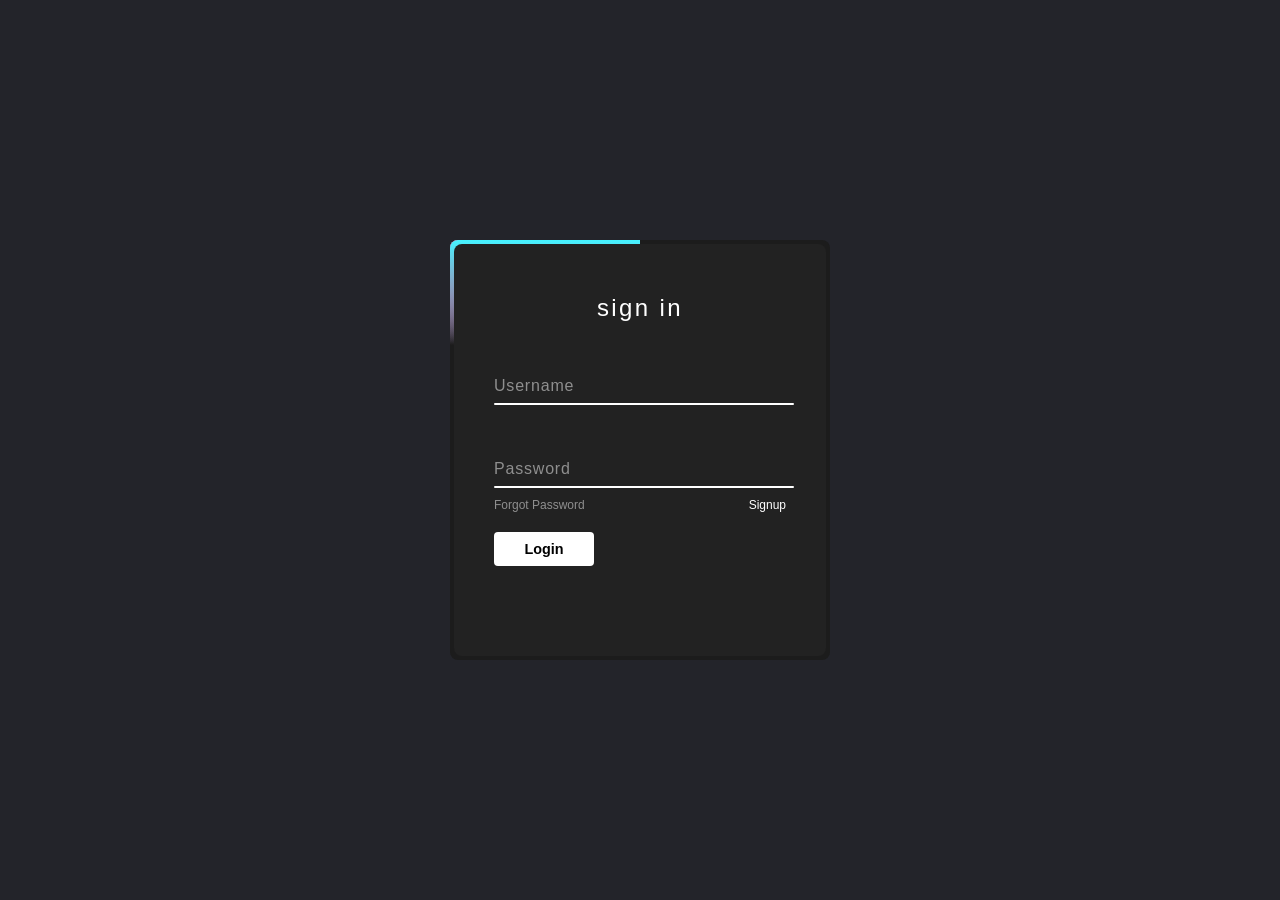
<file: index.html>
<!DOCTYPE html>
<html lang="en">
<head>
    <meta charset="UTF-8">
    <meta http-equiv="X-UA-Compatible" content="IE=edge">
    <meta name="viewport" content="width=device-width, initial-scale=1.0">
    <title>INDEX</title>
    <link rel="stylesheet" href="style_index.css">
</head>
<body>
    <div class="box">
        <span class="borderline"></span>
        <form>
            <h2>sign in</h2>
            <div class="inputbox">
                <input type="text" required="required">
                <span>Username</span>
                <i></i>
            </div>
            <div class="inputbox">
                <input type="password" required="required">
                <span>Password</span>
                <i></i>
            </div>
            <div class="links">
                <a href="#">Forgot Password</a>
                <a href="#">Signup</a>
            </div>
            <input type="submit" value="Login">
        </form>
    </div>

</body>
</html>
</file>
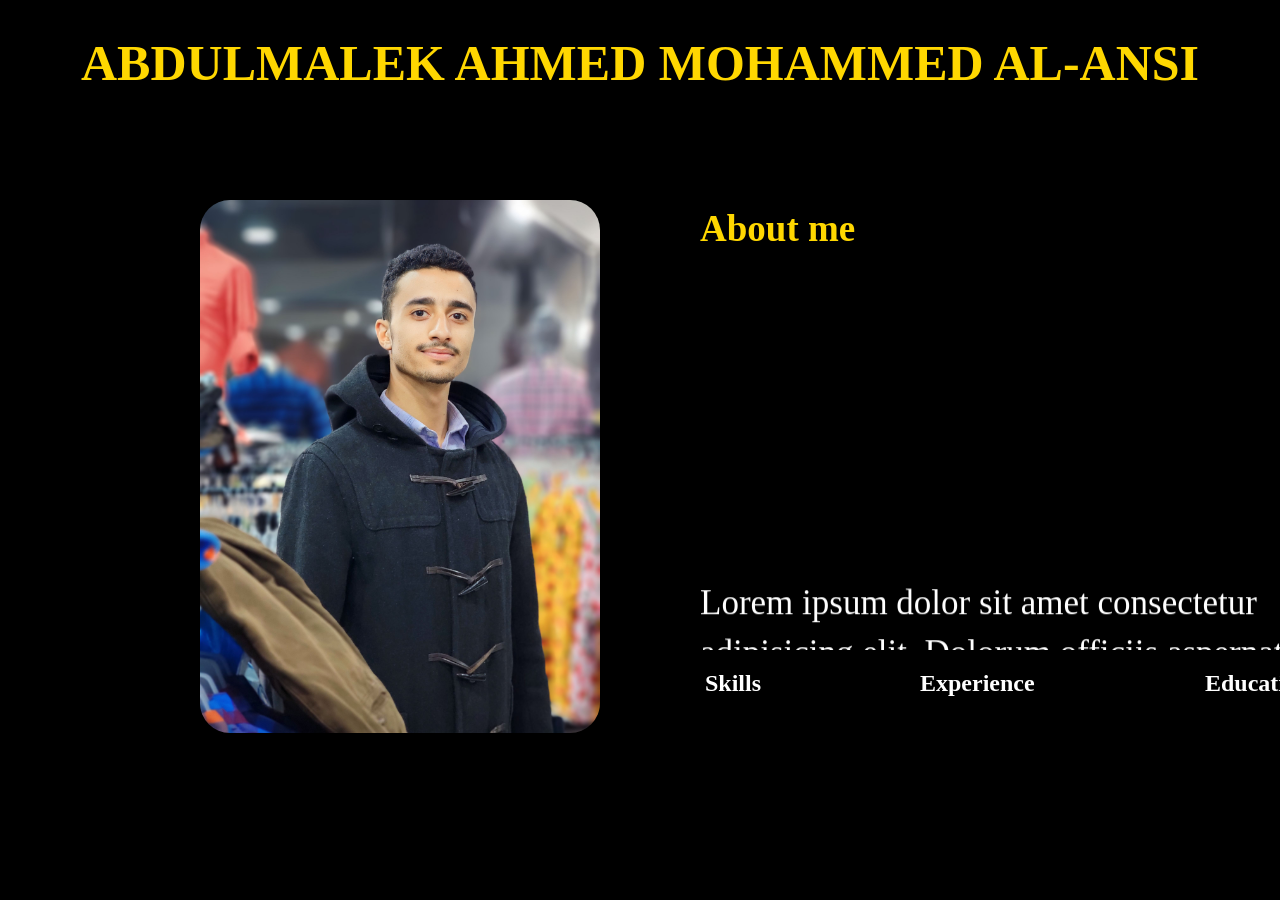
<file: about me.html>
﻿<!DOCTYPE html>
<html lang="en">
<head>
    <meta charset="UTF-8">
    <title>ABOUT ME</title>
    <style>
        img{
            display: inline;
            width: 100%;
            border-radius: 30px;
            transition: 2s;
            
        }
        img:hover{
            box-shadow: -10px 10px 10px whitesmoke;
        }
        .divpicture{
            position: fixed;
            width: 400px;
            height: 400px;
            top: 200px;
            left: 200px;
            transition: 2s;
        }
        .pp{
            position: fixed;
            width: 700px;
            height: 10px;
            top: 300px;
            left: 700px;
        }
        .p{
            display: inline;
            font-size: 35px;
            line-height: 50px;
            width: 100px;
            color: white;
        }
        body{
            background-color: black;
        }
        h1{
            color: gold;
            font-family: initial;
            font-size: 50px;
            transition: 2s;
        }
        h1:hover{
            font-size: 60px;
            color: aqua;
        }
        h2{
            color: white;
            position: fixed;
            top: 650px;
            transition: all 1.5s;
        }
        h2:hover{
            color: gold;
            text-decoration: underline;
        }
        .h21{
            left: 705px;
        }
        .h22{
            left: 920px;
        }
        .h23{
            left: 1205px;
        }
        .about-me{
            position: fixed;
            color: gold;
            font-size: 37px;
            left: 700px;
            top: 170px;
        }
        .ref{
            color: white;
            position: fixed;
            top: 210px;
            left: 1380px;
            background-color: blue;
        }
    </style>
</head>
<body>
    <h1><center>ABDULMALEK AHMED MOHAMMED AL-ANSI</center></h1>
    <div class="divpicture">
        <img src="1703174596077.jpg" alt="not my picture">
    </div>
    <div class="pp"><p class="p">
        <marquee behavior="" direction="up">Lorem ipsum dolor sit amet consectetur adipisicing elit. Dolorum officiis aspernatur eos provident inventore totam quis doloribus quidem id! Magnam quam repudiandae velit asperiores sequi, alias molestias ipsum impedit enim! // eriubgrfbv urfhbv furfhifbrv fhruivhr frehvruiebv fuihrevuiher rfhreuivh vrufvhgv vvtbv gtbtb vrbv </marquee>
        
    </p></div>
    <h2 class="h21">Skills</h2>
    <h2 class="h22">Experience</h2>
    <h2 class="h23">Education</h2>
    <h3 class="about-me">About me</h3>
    <a class="ref" href="main page.html" target="_blank">GO BACK</a>
</body>
</html>
</file>
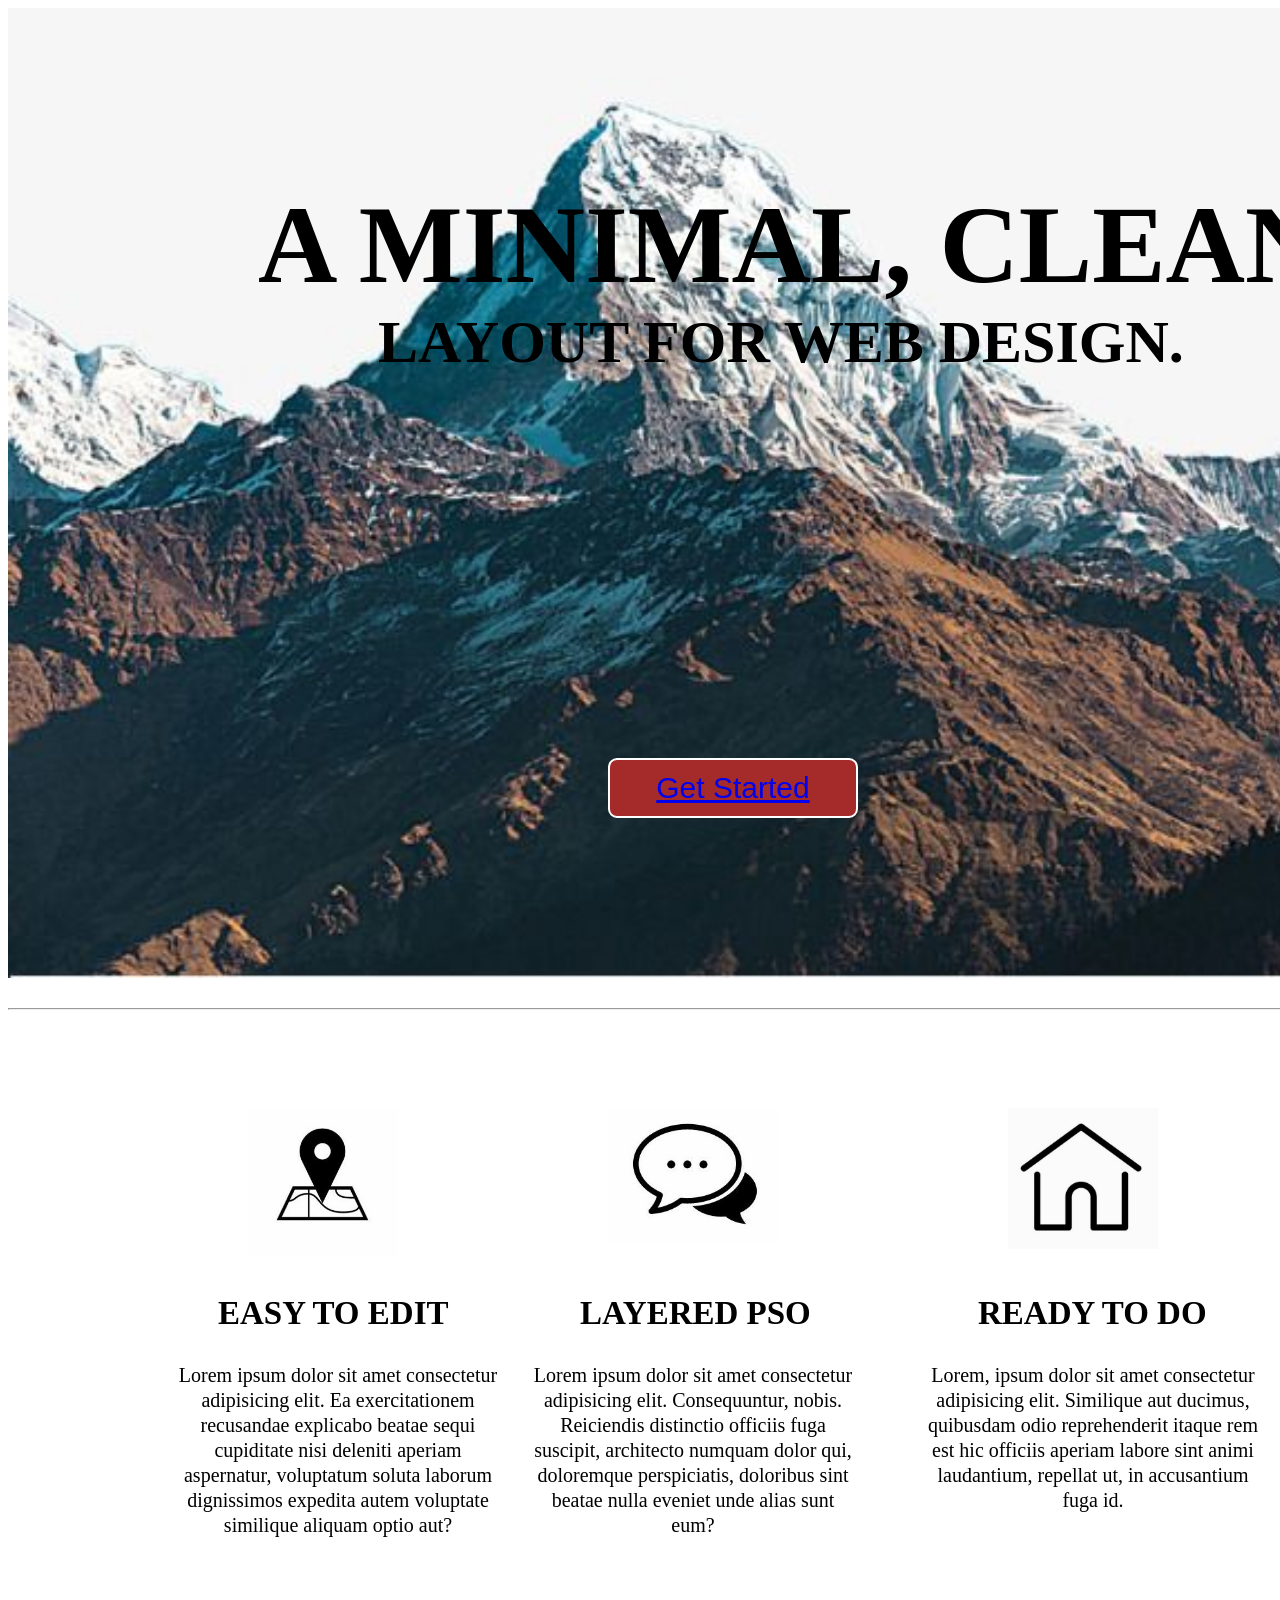
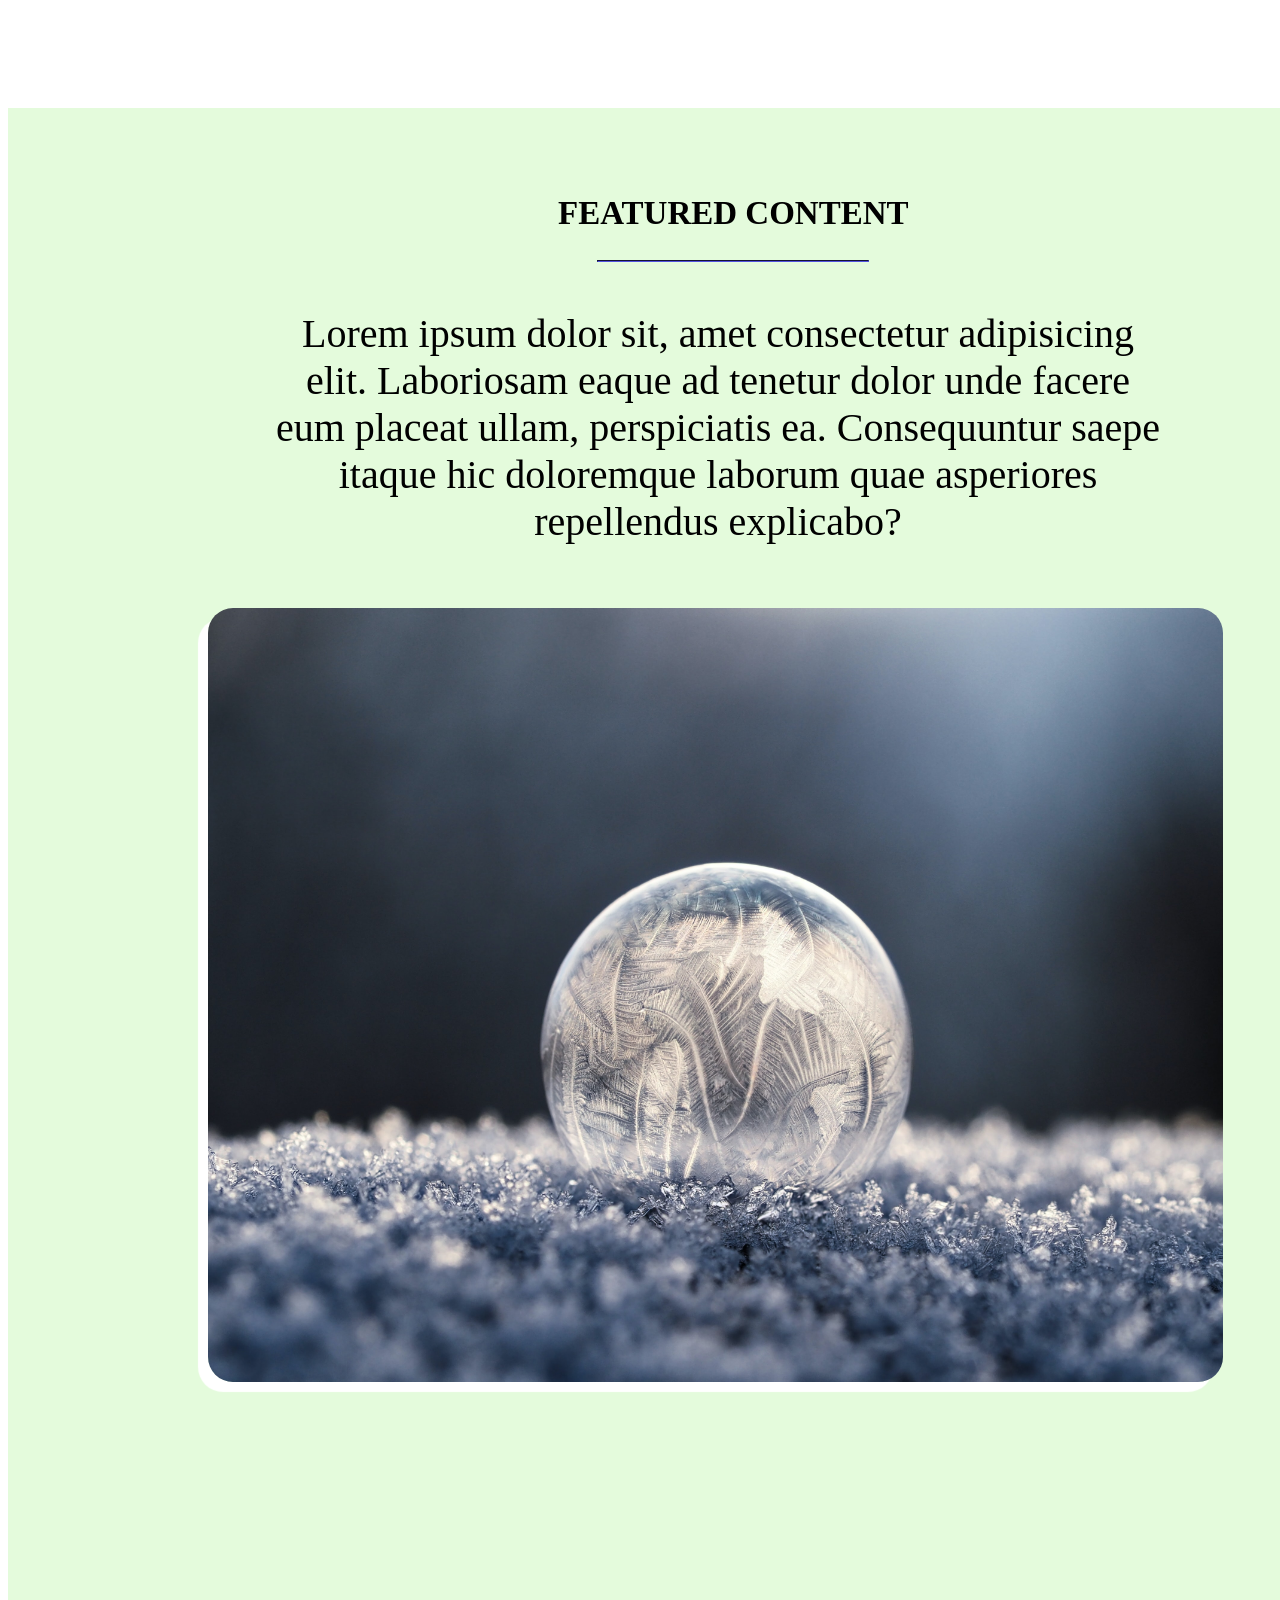
<file: another exercise.html>
<!DOCTYPE html>
<html lang="en">
<head>
    <meta charset="UTF-8">
    <title>Another Exercise</title>
    <style>
        .div1{
            position: absolute;
            background-color: white;
            width: 1450px;
            height: 1800px;
        }
        .picturediv1{
            width: 100%;
        }
        .h1div1{
            position: absolute;
            font-size: 110px;
            top: 100PX;
            left: 250PX;  
        }
        .pdiv1{
            position: absolute;
            font-size: 60px;
            font-weight: bold;
            border-width: 20px;
            top: 240PX;
            left: 370PX;  
        }
        .buttondiv1{
            position: absolute;
            font-size: 30px;
            width: 250px;
            height: 60px;
            border-radius: 9px;
            border-color: white;
            border-width: 2px;
            border-style: solid;
            top: 750PX;
            left: 600PX;
            color: white;
            background-color: brown;
            transition: 2s;
        }
        .buttondiv1:hover{
            box-shadow: -10px 10px 10px white;
            width: 260px;
            height: 70px;
            background-color: white;
            color: brown;
            border-color: black;
            border-width: 3px;
        }
        .pict1{
            position: absolute;
            top: 1100PX;
            width: 150px;
            left: 240PX;  
        }
        .pict2{
            position: absolute;
            top: 1100PX;
            width: 170px;
            left: 600PX; 
        }
        .pict3{
            position: absolute;
            top: 1100PX;
            width: 150px;
            left: 1000PX; 
        }
        h2{
            position: absolute;
            top: 1260PX;
            font-size: 33px;
        }
        .h21{
            left: 210px;
        }
        .h22{
            left: 572px;
        }
        .h23{
            left: 970px;
        }
        .p1{
            position: absolute;
            top: 1335PX;
            left: 165px;
            width: 330px;
            font-size: 20px;
            line-height: 25px;
        }
        .p2{
            position: absolute;
            top: 1335PX;
            left: 520px;
            width: 330px;
            font-size: 20px;
            line-height: 25px;
        }
        .p3{
            position: absolute;
            top: 1335PX;
            left: 920px;
            width: 330px;
            font-size: 20px;
            line-height: 25px;
        }
        .div2{
            position: absolute;
            background-color: rgb(228, 251, 220);
            top: 1700px;
            width: 1450px;
            height: 1500px;
        }
        .h2div2{
            position: absolute;
            top: 60px;
            left: 550px;
        }
        .hrdiv2{
            width: 270px;
            border-color: rgb(50, 50, 137);
            
        }
        .pdiv2{
            position: absolute;
            font-size: 40px;
            width: 900px;
            left: 260px;
        }
        .imgdiv2{
            position: absolute;
            width: 70%;
            left: 200px;
            top: 500px;
            border-radius: 25px;
            box-shadow: -10px 10px 1px white;
        }
        .ref{
            position: absolute;
            color: red;       
            top: 90px;
            left: 80px;
            background-color: black;
        }
        divimgdiv2{
            width: 100px;
            height: 100px;
            position: absolute;
            
        }
    </style>
</head>
<body>
    <a class="ref" href="main page.html" target="_blank">GO BACK</a>
    <div class="div1">
        
        <img class="picturediv1" src="56ea5046dece1ccf8f4bfed0b603f8ca.jpg" alt="pict">
        <H1 class="h1div1">A MINIMAL, CLEAN</H1>
        <p class="pdiv1">LAYOUT FOR WEB DESIGN.</p>
        <button class="buttondiv1"> <a href="#here">Get Started</a></button>
        
        <img class="pict1" src="9caac6c6a0cf28341c45256c4e2033b1__01.jpg" alt="pict">
        <img class="pict2" src="a779e8b6acb72305987259922d6ea52e__01.jpg" alt="pict">
        <img class="pict3" src="cfeab36e5c40be3c3f7c610cdab1b407__01.jpg" alt="pict">
        <h2 class="h21">EASY TO EDIT</h2>
        <h2 class="h22">LAYERED PSO</h2>
        <h2 class="h23">READY TO DO</h2>
        <center><p class="p1">Lorem ipsum dolor sit amet consectetur adipisicing elit. Ea exercitationem recusandae explicabo beatae sequi cupiditate nisi deleniti aperiam aspernatur, voluptatum soluta laborum dignissimos expedita autem voluptate similique aliquam optio aut?</p>
        <p class="p2">Lorem ipsum dolor sit amet consectetur adipisicing elit. Consequuntur, nobis. Reiciendis distinctio officiis fuga suscipit, architecto numquam dolor qui, doloremque perspiciatis, doloribus sint beatae nulla eveniet unde alias sunt eum?</p>
        <p class="p3">Lorem, ipsum dolor sit amet consectetur adipisicing elit. Similique aut ducimus, quibusdam odio reprehenderit itaque rem est hic officiis aperiam labore sint animi laudantium, repellat ut, in accusantium fuga id.</p></center>
            <br>
        <div class="div2">
            <h2 class="h2div2">FEATURED CONTENT</h2><br><br><br><br><br><br><br><br>
            <hr class="hrdiv2">
            <center><p class="pdiv2">Lorem ipsum dolor sit, amet consectetur adipisicing elit. Laboriosam eaque ad tenetur dolor unde facere eum placeat ullam, perspiciatis ea. Consequuntur saepe itaque hic doloremque laborum quae asperiores repellendus explicabo?</p></center>
            <div class="divimgdiv2"><img class="imgdiv2" src="aaron-burden-RgTI2KaQ5N4-unsplash.jpg" alt="picture"></div>
        </div>
        <hr>
    </div>
</body>
</html>
</file>
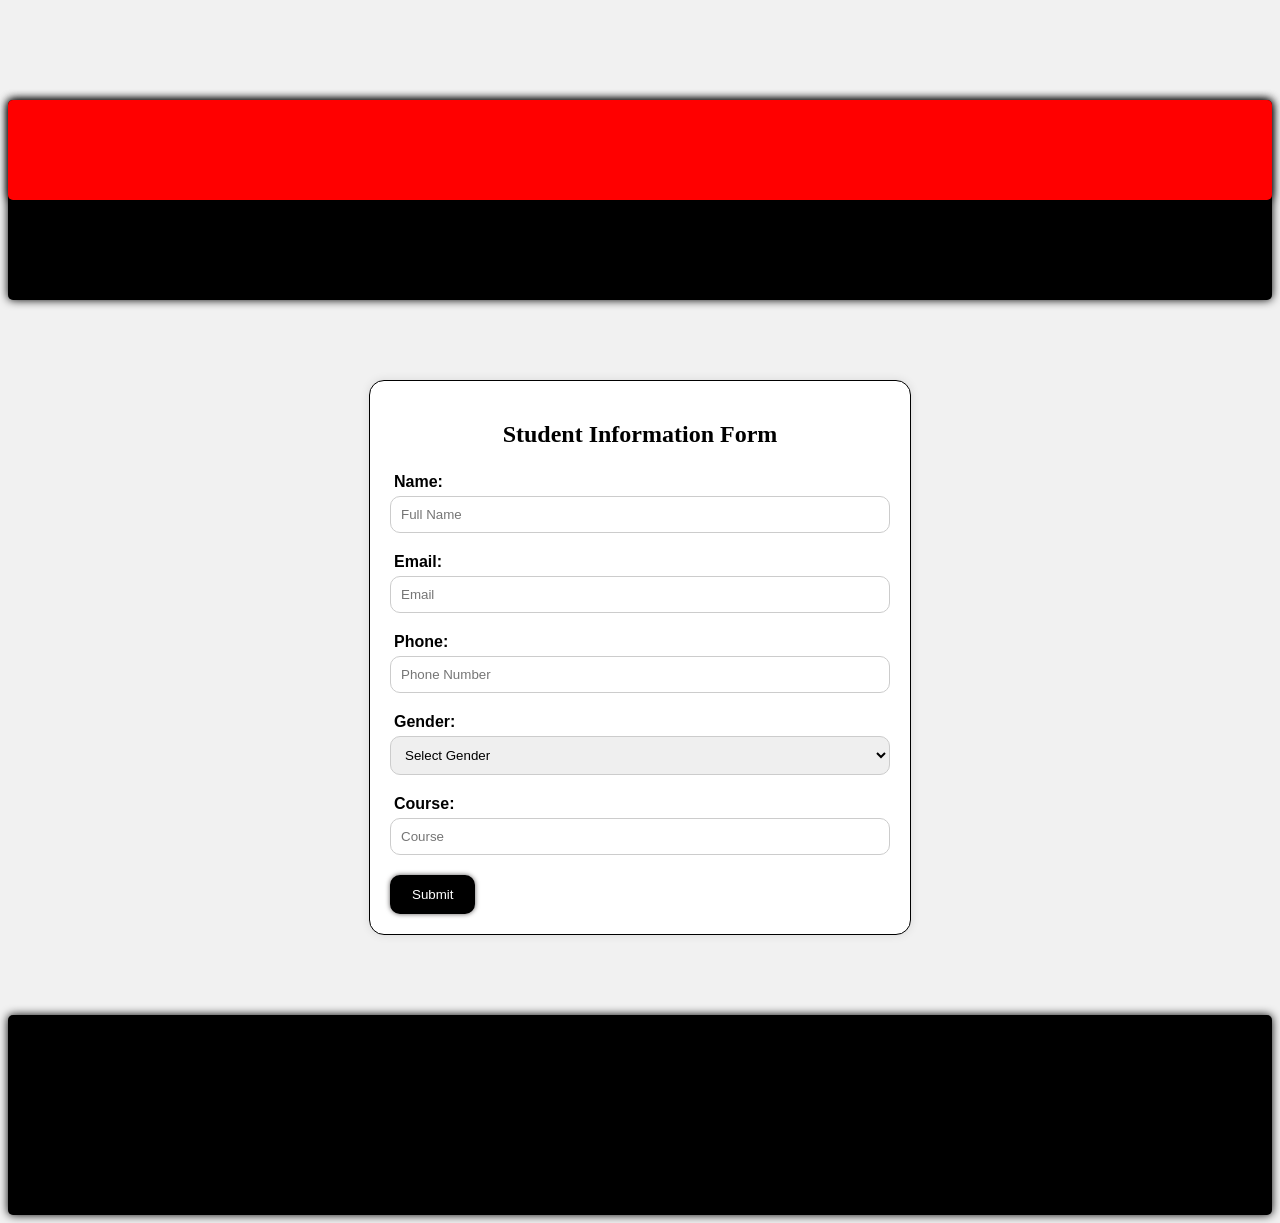
<file: form.html>
<!DOCTYPE html>
<html>
<head>
  <title>Student Information Form</title>
  <style>
    header
    {
      background-color: #000000;
      height: 200px;
      border-radius: 5px;
      margin-bottom: 80px;
      box-shadow: 0 0 10px #000000;

    }

    nav{
      background-color: #ff0000;
      height: 100px;
      border-radius: 5px;
      margin-bottom: 80px;
      box-shadow: 0 0 10px #000000;
      margin-top: 100px;
    }

    body {
      font-family: Arial, sans-serif;
      background-color: #f1f1f1;
    }

    .container {
      max-width: 500px;
      margin: 0 auto;
      padding: 20px;
      background-color: #fff;
      border: 1px solid black;
      border-radius: 15px;
      box-shadow: 0 0 10px rgba(0, 0, 0, 0.1);
    }

    h2 {
      font-family: s;
      text-align: center;
      margin-bottom: 25px;
    }

    label {
      display: block;
      margin-bottom: 5px;
      margin-left: 4px;
      font-weight: bold;
    }

    input[type="text"],
    input[type="email"],
    select {
      width: 100%;
      padding: 10px;
      margin-bottom: 20px;
      border: 1px solid #ccc;
      border-radius: 10px;
      box-sizing: border-box;
    }

    input[type="submit"] {
      background-color: #000000;
      color: #fff;
      padding: 10px 20px;
      border: 2px solid black;
      border-radius: 10px;
      cursor: pointer;
      box-shadow: 0px 0px 5px rgb(90, 87, 87);
      transition: 0.5s;
    }

    input[type="submit"]:hover {
      background-color: #45a049;
      box-shadow: 0px 0px 5px rgb(0, 0, 0);
      font-size: 14px;
    }
    footer
    {
      background-color: #000000;
      height: 200px;
      border-radius: 5px;
      margin-top: 80px;
      box-shadow: 0 0 10px #000000;

    }
  </style>
</head>
<body>
  <header class="header">
    <nav class="nav">

    </nav>
  </header>
  
  <div class="container">
    <h2>Student Information Form</h2>
    <form>
      <label for="name">Name:</label>
      <input type="text" id="name" placeholder="Full Name" name="name" required>

      <label for="email">Email:</label>
      <input type="email" id="email" placeholder="Email" name="email" required>

      <label for="phone">Phone:</label>
      <input type="text" id="phone" placeholder="Phone Number" name="phone" required>

      <label for="gender">Gender:</label>
      <select id="gender" name="gender" required>
        <option value="">Select Gender</option>
        <option value="male">Male</option>
        <option value="female">Female</option>
        <!-- <option value="other">Other</option> -->
      </select>

      <label for="course">Course:</label>
      <input type="text" id="course" placeholder="Course" name="course" required>

      <input type="submit" value="Submit">
    </form>
  </div>
  <footer class="footer">

  </footer>
</body>
</html>
</file>
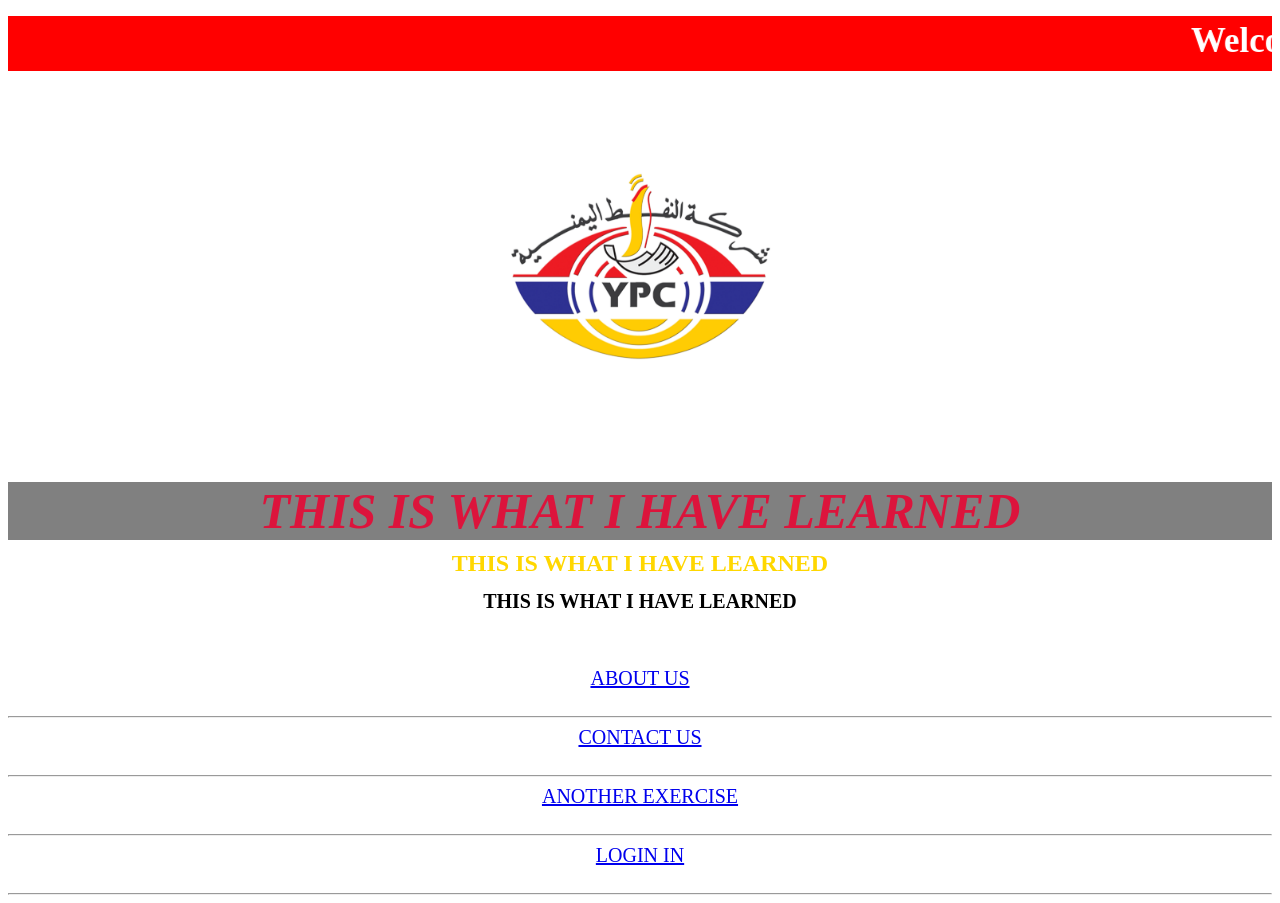
<file: main page.html>
<!DOCTYPE html>
<html lang="en">
<head>
    <meta charset="UTF-8">
    <title>MAIN PAGE</title>
    <style>
        .mr{
            height: 50px;
            font-size: 35px;
            color: white;
            font-weight: bold;
            background-color: red;
            padding-top: 5px;
            
            
        }
        h1{
            color: crimson;
            background-color: gray;
            font-family: inherit;
            font-size: 50px;
            font-weight: bold;
            font-style: italic;
            align-items: center;
            margin-bottom: 0%;
        }
        h2{
            color: gold;
            transition: 3s;
            height: 40px;
            padding-top: 10px;
            margin-top: 0px;
            margin-bottom: 0%;
        }
        h2:hover{
            background-color: rgb(226, 123, 226);
            color: black;
            font-size: 30px;
            height: 45px;
            
        }
        h3{
            font-size: 20px;
            font-family: initial;
            transition: 2s;
            margin-top: 0%;
            display: inline;
        }
        h3:hover{
            background-color: black;
            color: white;
            
        }
        .imgg{
            width: 350px;
            margin: 8px;
            transition: 1.5s;
        }
        .imgg:hover{
            box-shadow: 20px 20px 20px green;
            
        }
        a{
            font-size: 20px;
            font-family: initial;
            font-weight: 100px;
        }
    </style>
</head>
<body>
    <center>
    <p><marquee class="mr">Welcome to Alnaser University ... Welcome to Alnaser University ... Welcome to Alnaser University</marquee></center> </p>
    <br><br><br>
    <center><img class="imgg" src="IMG-20231218-WA0002.jpg" alt="hghg">
    <br><br><br>
    <h1>THIS IS WHAT I HAVE LEARNED</h1>
    <h2>THIS IS WHAT I HAVE LEARNED</h2>
    <h3>THIS IS WHAT I HAVE LEARNED</h3><br><br><br><br>
    <a href="about me.html" target="_blank">ABOUT US</a><br><br><hr>
    <a href="div.html" target="_blank">CONTACT US</a><br><br><hr>
    <a href="another exercise.html">ANOTHER EXERCISE</a><br><br><hr>
    <a href="index.html">LOGIN IN</a><br><br><hr>
    <!--<a href="div.html">the div page</a><br><hr>-->
</center>
</body>
</html>
</file>
<file: style_index.css>
@import url(index.html);

*{
    margin: 0;
    font-family: sans-serif;
    padding: 0;
    box-sizing: border-box;
}

body{
    display: flex;
    justify-content: center;
    align-items: center;
    min-height: 100vh;
    background-color: #23242a;
}

.box{
    position: relative;
    width: 380px;
    height: 420px;
    background-color: #1c1c1c;
    border-radius: 8px;
    overflow: hidden;
}

.box::before{
  content: '';
  position: absolute;
  top: -50%;
  left: -50%;
  width: 380px;
  height: 420px;
  background: linear-gradient(0deg,transparent,transparent,#45f3ff,#45f3ff,#45f3ff);
  z-index: 1;
  transform-origin: bottom right;
  animation: animate 6s linear infinite;
}

.box::after{
  content: '';
  position: absolute;
  top: -50%;
  left: -50%;
  width: 380px;
  height: 420px;
  background: linear-gradient(0deg,transparent,transparent,#45f3ff,#45f3ff,#45f3ff);
  z-index: 1;
  transform-origin: bottom right;
  animation: animate 6s linear infinite;
  animation-delay: -3s;
}

.borderline{
  position: absolute;
  top: 0;
  inset: 0;
}

.borderline::before{
  content: '';
  position: absolute;
  top: -50%;
  left: -50%;
  width: 380px;
  height: 420px;
  background: linear-gradient(0deg,transparent,transparent,#ff2770,#ff2770,#ff2770);
  z-index: 1;
  transform-origin: bottom right;
  animation: animate 6s linear infinite;
  animation-delay: -1.5s;
}

.borderline::after{
  content: '';
  position: absolute;
  top: -50%;
  left: -50%;
  width: 380px;
  height: 420px;
  background: linear-gradient(0deg,transparent,transparent,#ff2770,#ff2770,#ff2770);
  z-index: 1;
  transform-origin: bottom right;
  animation: animate 6s linear infinite;
  animation-delay: -4.5s;
}

@keyframes animate{
  0%
  {
    transform: rotate(0deg);
  }
  100%
  {
    transform: rotate(360deg);
  }
}

.box form{
    position: absolute;
    inset: 4px;
    background: #222;
    padding: 50px 40px;
    border-radius: 8px;
    z-index: 2;
    display: flex;
    flex-direction: column;
}

.box form h2{
    font-weight: 500;
    text-align: center;
    letter-spacing: 0.1em;
    color: #fff;
}

.box form .inputbox{
    position: relative;
    width: 300px;
    margin-top: 35px;
}

.box form .inputbox input{
    position: relative;
    width: 100%;
    padding: 20px 10px 10px;
    background: transparent;
    outline: none;
    box-shadow: none;
    color: #23242a;
    font-size: 1em;
    letter-spacing: 0.05em;
    transition: 0.5s;
    z-index: 10;
    border: none;
}

.box form .inputbox span{
    position: absolute;
    left: 0;
    padding: 20px 0px 10px;
    pointer-events: none;
    color: #8f8f8f;
    font-size: 1em;
    letter-spacing: 0.05em;
    transition: 0.5s;
}

.box form .inputbox input:valid ~ span,
.box form .inputbox input:focus ~ span
{
    color: #fff;
    font-size: 0.75em;
    transform: translateY(-34px);
}

.box form .inputbox i{
    position: absolute;
    left: 0;
    bottom: 0;
    width: 100%;
    height: 2px;
    background: #fff;
    border-radius: 4px;
    overflow: hidden;
    transition: 0.5s;
    pointer-events: none;
}

.box form .inputbox input:valid ~ i,
.box form .inputbox input:focus ~ i
{
  height: 44px;
}

.box form .links{
  display: flex;
  justify-content: space-between;
}

.box form .links a{
  margin: 10px 0;
  font-size: 0.75em;
  color: #8f8f8f;
  text-decoration: none;
}

.box form .links a:hover,
.box form .links a:nth-child(2){
  color: #fff;
}

.box form input[type="submit"]{
  border: none;
  outline: none;
  padding: 9px 25px;
  background: #fff;
  cursor: pointer;
  font-size: 0.9em;
  border-radius: 4px;
  font-weight: 600;
  width: 100px;
  margin-top: 10px;
}

.box form input[type="submit"]:active{
  opacity: 0.8;
}
</file>
